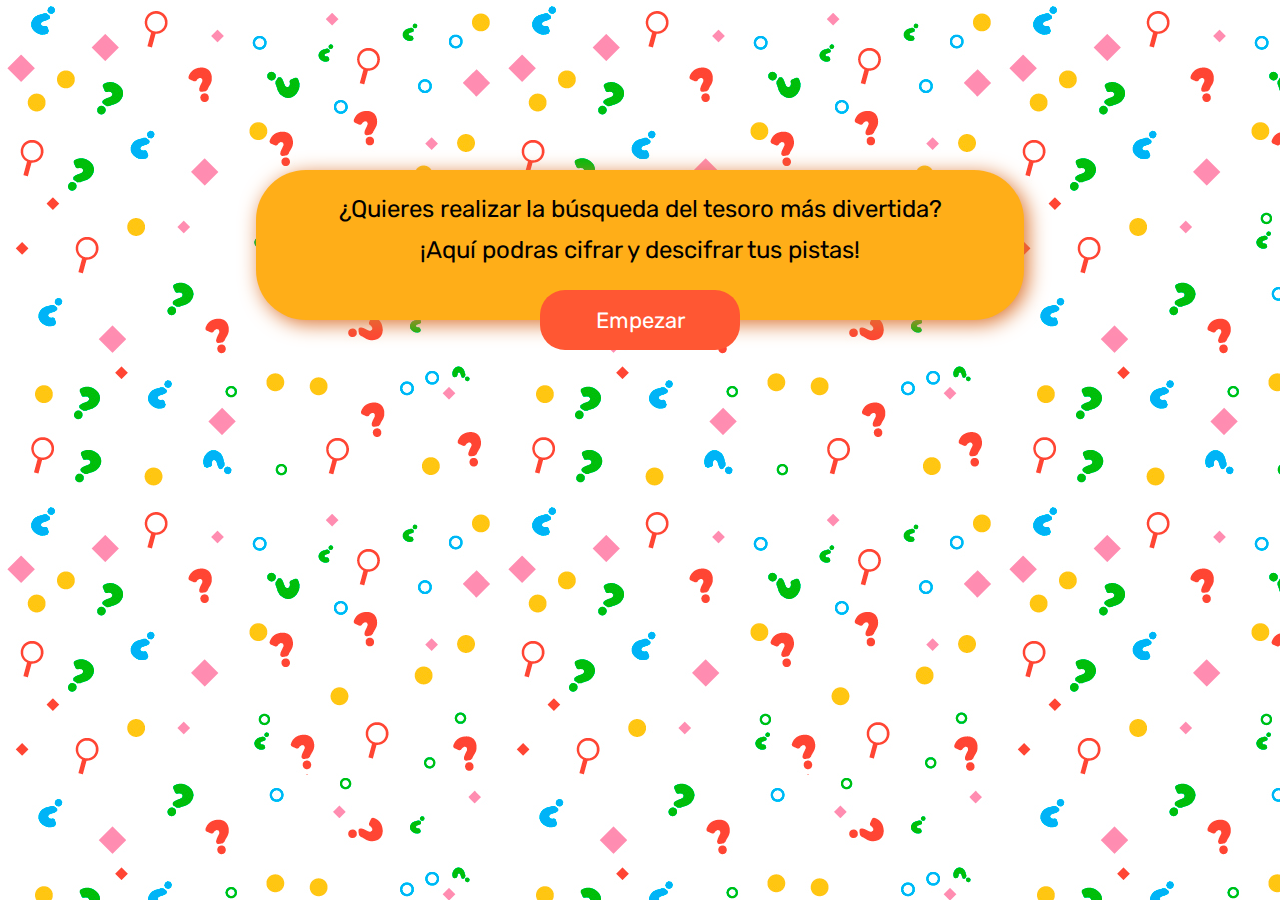
<file: src/index.html>
<!DOCTYPE html>
<html>

<head>
  <meta charset="utf-8">
  <title>Treasure clues</title>
  <link rel="stylesheet" href="style.css" />
</head>
<header>
</header>
<main class="flex">
<body>
  <p class="welcome1">¿Quieres realizar la búsqueda del tesoro más divertida? <br>
    ¡Aquí podras cifrar y descifrar tus pistas!</p>
  <button id="Start" name="welcomeButton">Empezar</button>
  <script type="module" src="index.js"></script>
</body>
</main>
</html>
</file>
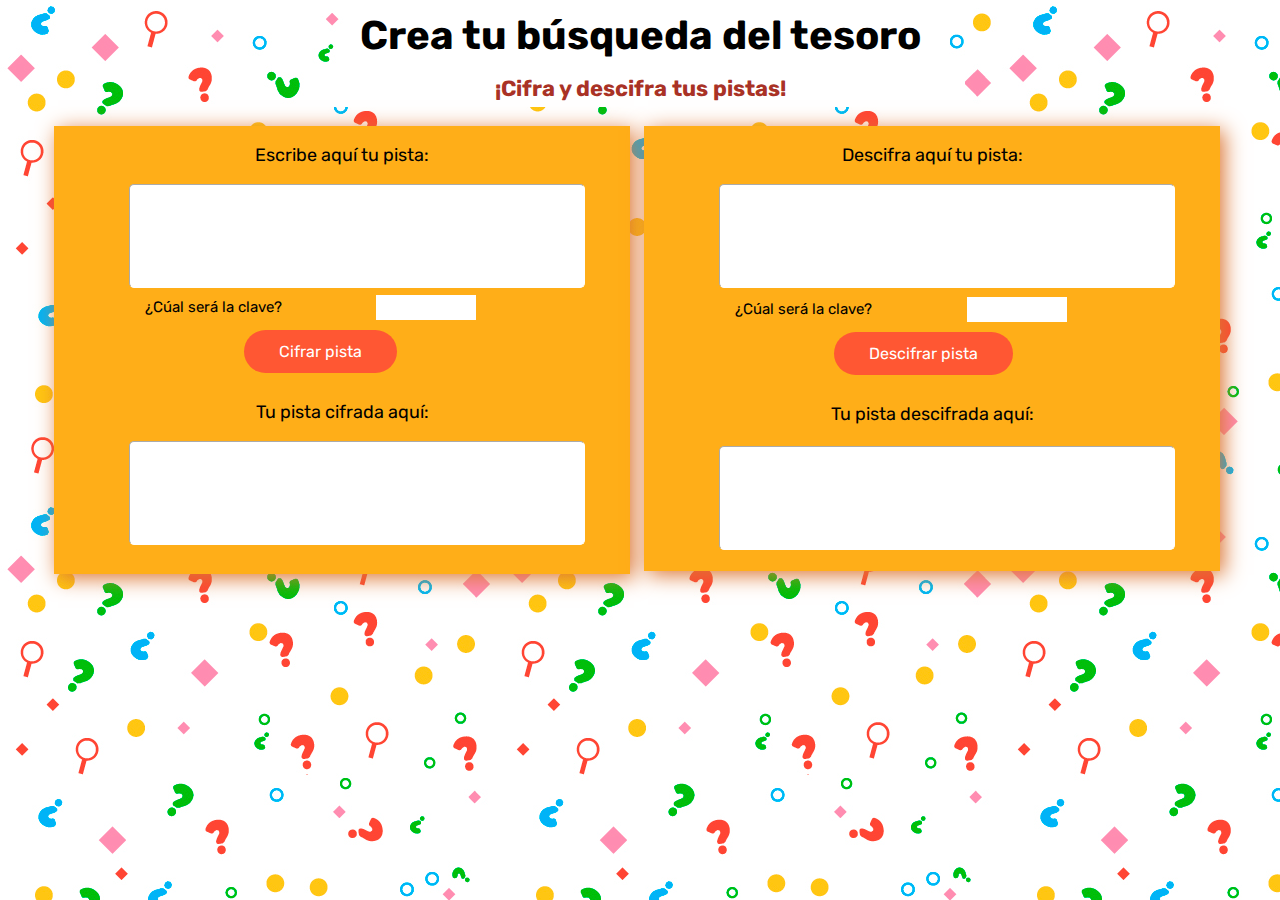
<file: src/pagina.html>
<!DOCTYPE html>
<html>
<head>
    <meta charset="utf-8">
    <title>Treasure clues</title>
    <link rel="stylesheet" href="style.css" />
</head>
<header class="firstlook">
    <h1>Crea tu búsqueda del tesoro</h1>
</header>
<h2>¡Cifra y descifra tus pistas!</h2> <br>
<body>
    <form>
        <main class="contentCipher">
            <label>Escribe aquí tu pista:</label> <input type="text" id="Clue" name="Clue">
            <p>¿Cúal será la clave?</p>
            <input type="number" name="select" id="password1">
            <br>
            <button id="btCifrar" name="firstButton">Cifrar pista</button>
            <label>Tu pista cifrada aquí: </label>
            <input type="text" id="result" name="result">
            <br>
        </main>
    </form>
    <aside class="contentnotcipher">
        <label>Descifra aquí tu pista:</label> <input type="text" id="Clue2" name="Clue2">
        <p>¿Cúal será la clave?</p>
        <input type="number" name="select" id="password2">
        <button id="btDescifrar" name="secondButton">Descifrar pista</button>
        <label>Tu pista descifrada aquí:</label>
        <input type="text" id="result2" name="result2">
    </aside>
    <script src="index.js" type="module"></script>
</body>

</html>
</file>
<file: src/style.css>
@import url('https://fonts.googleapis.com/css2?family=Rubik:wght@500&display=swap');
* {
    font-family: 'Rubik', sans-serif;  
}

.flex {
  background-color: #FFAE18;
  width: 60%;
  height: 150px;
  justify-content:center;
  align-items:center;
  text-align:center;
  margin: 0 auto;
  margin-top: 170px;
  border-radius: 50px;
  box-shadow: 4px 4px 20px 0px #DC7633;
}
.welcome1 {
  display: flex;
  width: 100%;
  height: 120px;
  justify-content: center;
  align-items:center;
  text-align: center;
  background: none;
font-size: 24px;
margin: 0 auto;
color: black;
line-height: 1.7;
}

#Start {
display: block;
width: 200px;
height: 60px;
text-align: center;
font-size: 22px;
background-color:#FF5733;
color:white;
border-radius: 25px;
margin: 0 auto;
border:none;
}

body {
  background-image: url(./Fondo-cipher1.jpg);
  margin: 0px;
}
h1 {
    background:white;
    display: flex;
    justify-content: center;
align-items: center;
padding:0px 0px;
color:black;
font-size: 40px;
margin:0 auto;
border:0px;
height: 70px;
width: 45%;
}
 
h2 {
    background-color:white;
    display: flex;
    justify-content: center;
align-items: center;
padding: 5px 5px;
color: #A93226;
font-size: 22px;
margin: 0 auto;
width: 50%;
}

.contentCipher {
    background-color: #FFAE18;
  display: inline-block;
  width: 100%;
  height: 100%;
  margin: 0px 0px;
  margin-left: 0px;
  color: black;
  box-shadow: 4px 4px 20px 0px #DC7633;

}
form {
  background-color: #FFAE18;
display: inline-block;
width: 45%;
height: 45%;
margin: 0px 10px;
margin-left: 54px;
color: black;

}

#Clue { 
    background-color:white;
    width: 450px;
    height: 100px;
    display: flex;
   border-width: 1px;
   border-color: white;
   border-radius: 5px;
   margin: 7px 75px;
  }
  
  #result {
background-color:white;
    width: 450px;
    height: 100px;
    display: flex;
   border-width: 1px;
   border-color: white;
   border-radius: 5px;
   margin: 10px 75px;

  }

  #btCifrar {
    border: none;
    background-color:#FF5733;
    padding: 12px 35px;
    color:white;
    display: inline-block;
    margin: 10px 190px;
justify-content: center;
font-size: 16px;
border-radius: 25px;
  }

.contentnotcipher {
    background-color: #FFAE18;
    display: inline-block;
    width: 45%;
    height: 57%;
    vertical-align: top;
    margin:0px;
    margin-right: 20px;
    padding: 0px;
    color: black;
    font-size: 20px;
   box-shadow: 4px 4px 20px 0px #DC7633;
   }

#Clue2 {
  background-color:white;
  width: 450px;
  height: 100px;
  display: flex;
 border-width: 1px;
 border-color: white;
 border-radius: 5px;
 margin: 7px 75px;
}

#result2 {
  background-color:white;
  width: 450px;
  height: 100px;
  display: flex;
 border-width: 1px;
 border-color: white;
 border-radius: 5px;
 margin: 21px 75px;
}
#btDescifrar {
  border: none;
  background-color:#FF5733;
  padding: 12px 35px;
  color:white;
  display: inline-block;
  margin: 10px 190px;
justify-content: center;
font-size: 16px;
border-radius: 25px;
}
#password1 {
    width: 80px;
    height: 25px;
margin:0px;
justify-content: center;
text-align: center;
padding: 0px 10px;
border: 1px;
}

#password2 {
  width: 80px;
  height: 25px;
margin:0px;
justify-content: center;
text-align: center;
padding: 0px 10px;
border: 1px;
}
label {
  margin: 18px 20px;
  text-align: center;
  display:block;
  font-size: 18px;
 background-color:#FFAE18;
 }
p {
  margin: 2px 15px;
font-size: 15px;
display: inline-block;
text-align: center;
width: 50%;
height: 50%;
background-color: #FFAE18;

}
</file>
